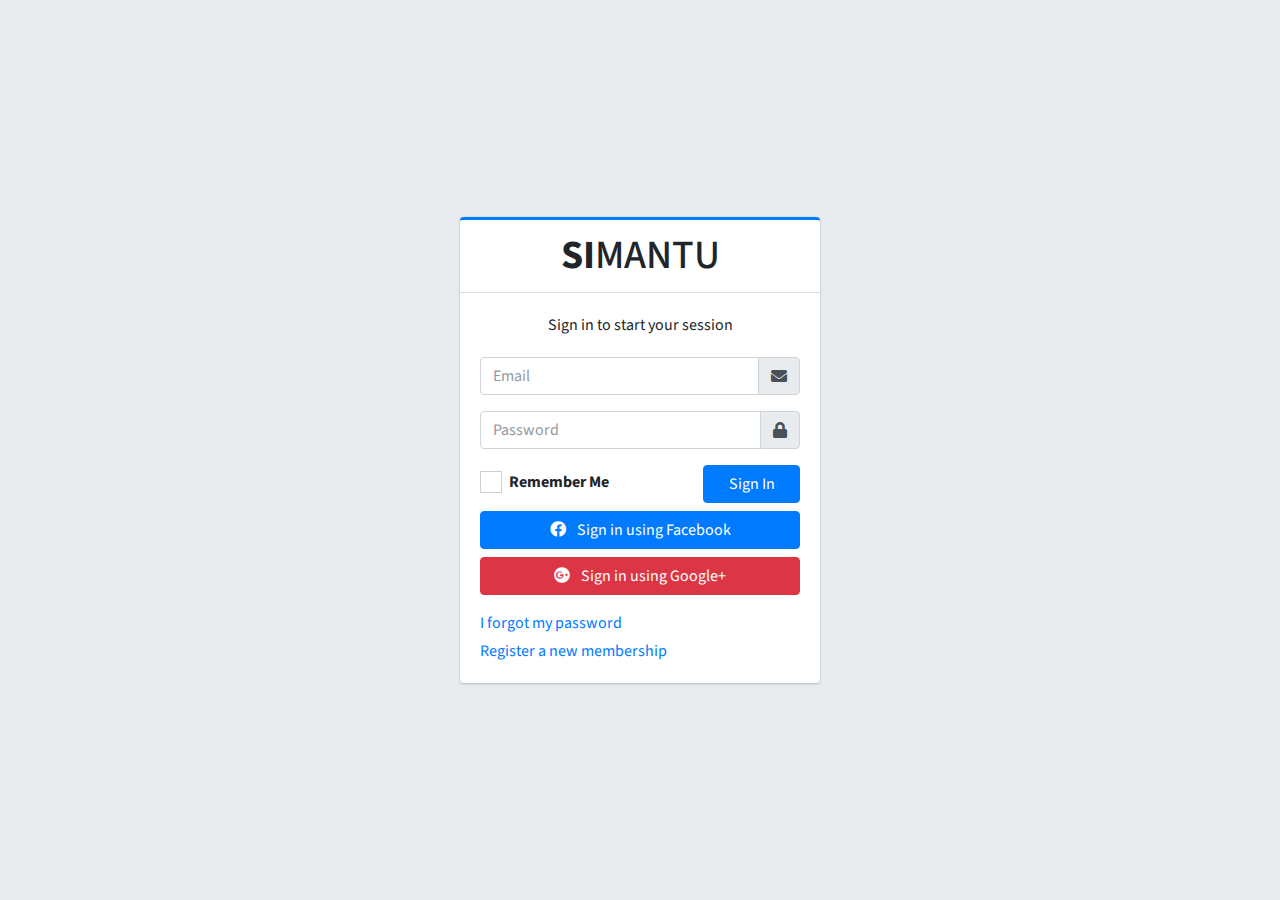
<file: Pertemuan 13/index.html>
<!DOCTYPE html>
<html lang="en">
<head>
  <meta charset="utf-8">
  <meta name="viewport" content="width=device-width, initial-scale=1">
  <title>Sistem Informasi Manajemen Tugas (Simantu) | log in</title>

  <!-- Google Font: Source Sans Pro -->
  <link rel="stylesheet" href="https://fonts.googleapis.com/css?family=Source+Sans+Pro:300,400,400i,700&display=fallback">
  <!-- Font Awesome -->
  <link rel="stylesheet" href="assets/css/fontawesome-free/css/all.min.css">
  <!-- icheck bootstrap -->
  <link rel="stylesheet" href="assets/css/icheck-bootstrap/icheck-bootstrap.min.css">
  <!-- Theme style -->
  <link rel="stylesheet" href="assets/css/icheck-bootstrap/adminlte.min.css">
</head>
<body class="hold-transition login-page">
<div class="login-box">
  <!-- /.login-logo -->
  <div class="card card-outline card-primary">
    <div class="card-header text-center">
      <a href="index.html" class="h1"><b>SI</b>MANTU</a>
    </div>
    <div class="card-body">
      <p class="login-box-msg">Sign in to start your session</p>

      <form action="dashboard.html" method="post">
        <div class="input-group mb-3">
          <input type="email" class="form-control" placeholder="Email">
          <div class="input-group-append">
            <div class="input-group-text">
              <span class="fas fa-envelope"></span>
            </div>
          </div>
        </div>
        <div class="input-group mb-3">
          <input type="password" class="form-control" placeholder="Password">
          <div class="input-group-append">
            <div class="input-group-text">
              <span class="fas fa-lock"></span>
            </div>
          </div>
        </div>
        <div class="row">
          <div class="col-8">
            <div class="icheck-primary">
              <input type="checkbox" id="remember">
              <label for="remember">
                Remember Me
              </label>
            </div>
          </div>
          <!-- /.col -->
          <div class="col-4">
            <button type="submit" class="btn btn-primary btn-block">Sign In</button>
          </div>
          <!-- /.col -->
        </div>
      </form>

      <div class="social-auth-links text-center mt-2 mb-3">
        <a href="#" class="btn btn-block btn-primary">
          <i class="fab fa-facebook mr-2"></i> Sign in using Facebook
        </a>
        <a href="#" class="btn btn-block btn-danger">
          <i class="fab fa-google-plus mr-2"></i> Sign in using Google+
        </a>
      </div>
      <!-- /.social-auth-links -->

      <p class="mb-1">
        <a href="forgot-password.html">I forgot my password</a>
      </p>
      <p class="mb-0">
        <a href="register.html" class="text-center">Register a new membership</a>
      </p>
    </div>
    <!-- /.card-body -->
  </div>
  <!-- /.card -->
</div>
<!-- /.login-box -->

<!-- jQuery -->
<script src="assets/js/jquery.min.js"></script>
<!-- Bootstrap 4 -->
<script src="assets/js/bootstrap.bundle.min.js"></script>
<!-- AdminLTE App -->
<script src="assets/js/adminlte.min.js"></script>
</body>
</html>
</file>
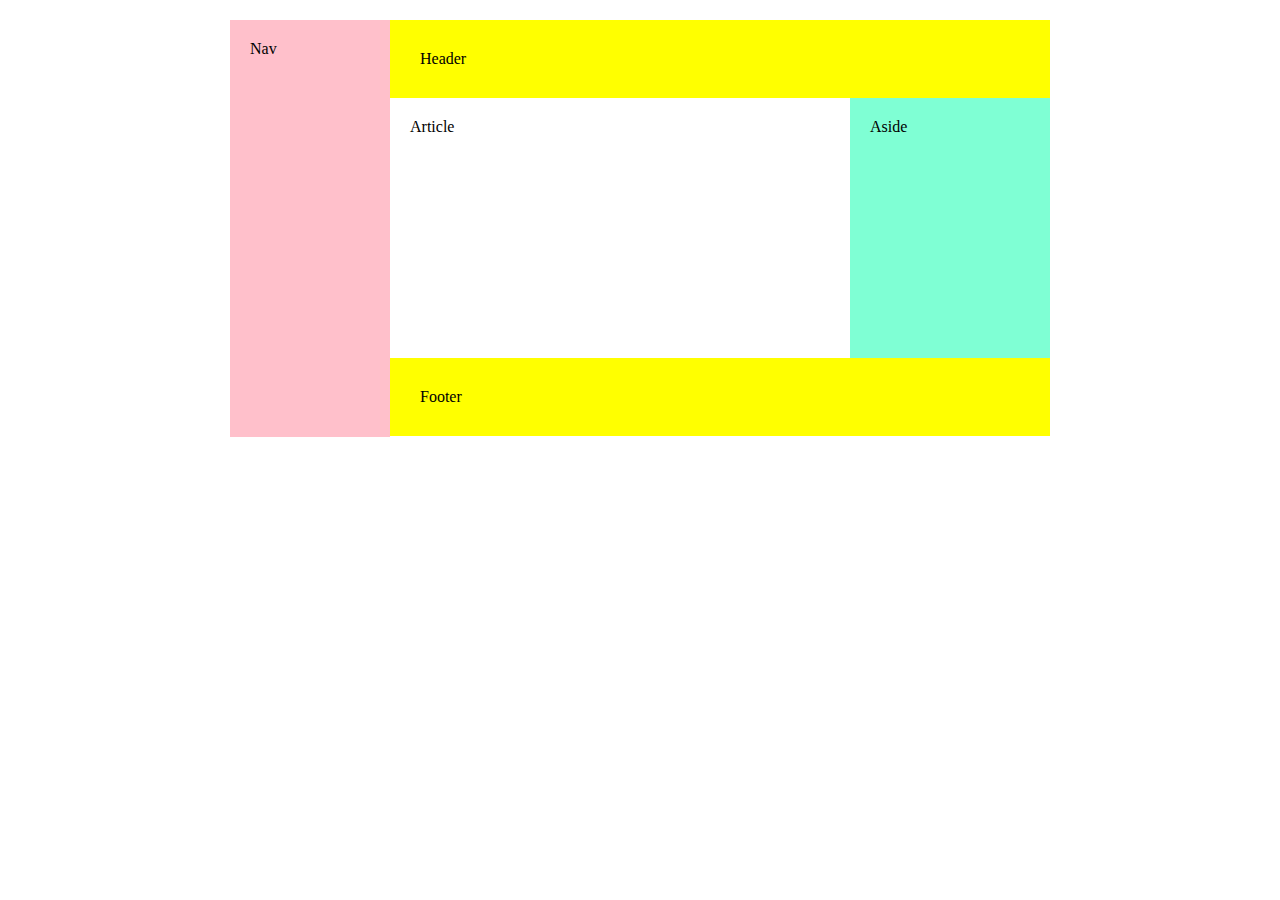
<file: Praktikum 8/fleksbox tugas.html>
<!DOCTYPE html>
<html lang="en">
<head>
  <meta charset="UTF-8">
  <meta name="viewport" content="width=device-width, initial-scale=1.0">
  <meta http-equiv="X-UA-Compatible" content="ie=edge">
  <title>PUSPITA SARI FLEXBOX A</title>
</head>


<style>
  body{
    margin: 0;
    padding: 20px;
  }
  
  .container{
    display: flex;
    justify-content: center;
  }
  
  nav {
    background-color: pink;
    padding: 20px;
    width: 120px;
    height: 377px;
  }
  
  header,footer{
    background-color: yellow;
    padding: 30px;
    width: 600px;
  }
  
  .isi{
    display: flex;
  }
  
  article{
    background-color: white;
    padding: 20px;
    width: 420px;
    height: 220px;
  }
  
  aside{
    background-color: aquamarine;
    padding: 20px;
    width: 160px;
  }
  
</style>




<body>
  <div class="container">
    <nav>Nav</nav>
    <div class="content">
      <header>Header</header>
      <div class="isi">
        <article>Article</article>
        <aside>Aside</aside>
      </div>
      <footer>Footer</footer>
    </div>
  </div>
</body>
</html>
</file>
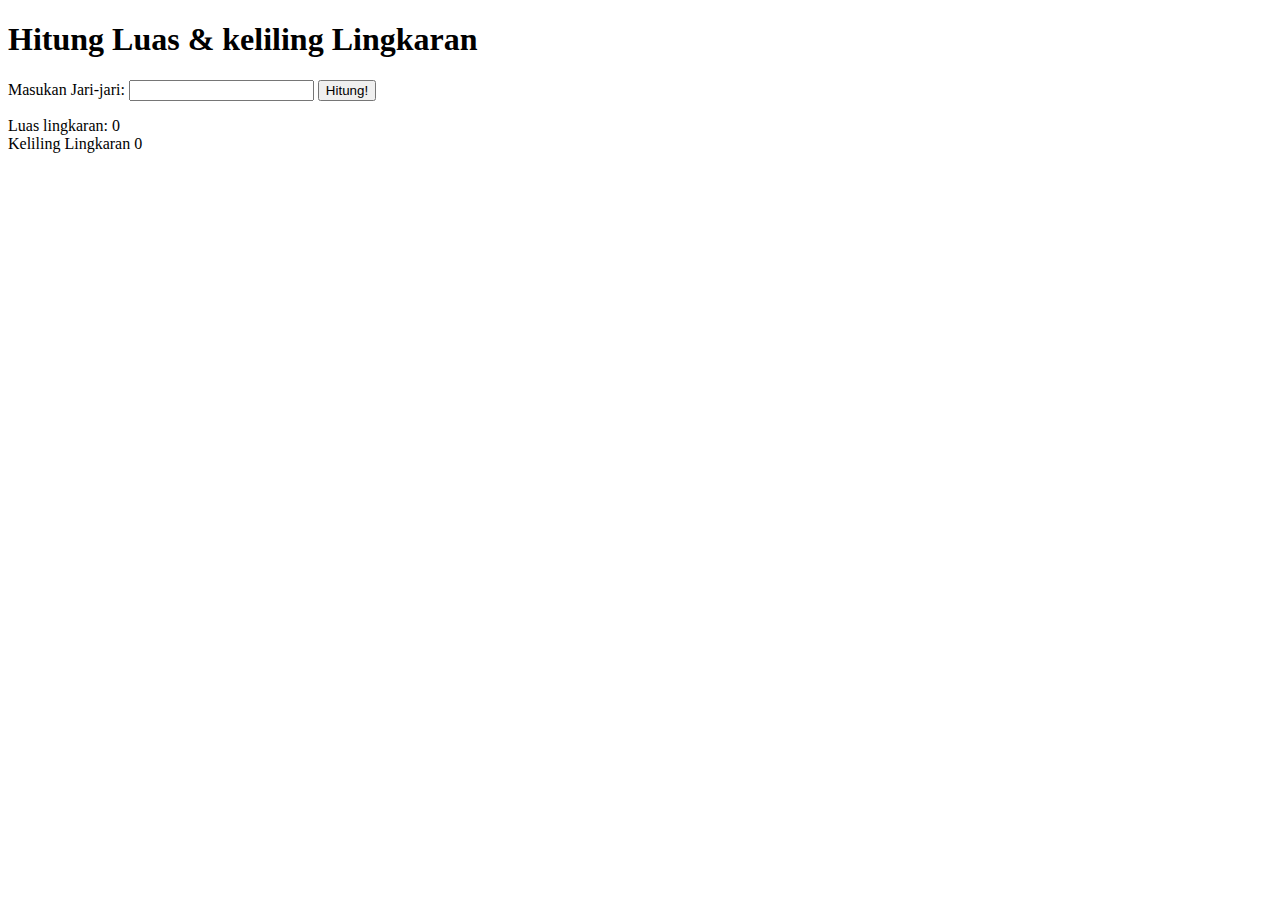
<file: Pertemuan 11/Praktikum 11/lingkaran.html>
<!DOCTYPE html>
<html lang="en">
<head>
    <meta charset="UTF-8">
    <meta name="viewport" content="width=device-width, initial-scale=1.0">
    <title>Hitung Luas & Keliling Lingkaran</title>
</head>

<body>
    <h1>Hitung Luas & keliling Lingkaran</h1>

    <div>
        <label for="jari2">Masukan Jari-jari:</label>
        <input type="number" id="jari2">
        <button onclick="hitungLingkaran()">Hitung!</button>
    </div>

    <p>
        Luas lingkaran: <span id="hasilLuas">0</span>
        <br>
        Keliling Lingkaran <span id="hasilKeliling">0</span>
    </p>

    <script>
        function hitungLingkaran() {
            let jari2 = document.getElementById("jari2").value
            const phi = 3.14

            // Hitung Luas Lingkaran
            let luas = phi * jari2 * jari2

            // Hitung Keliling lingkaran
            let keliling = 2 * phi * jari2


            console.log("Luas: " + luas)
            console.log("Keliling: " + keliling)

            let hasilLuas = document.getElementById("hasilLuas")
            let hasilKeliling = document.getElementById("hasilKeliling")

            // Isi Elemen Span dengan hasil perhitungan
            hasilLuas.innerHTML = luas
            hasilKeliling.innerHTML = keliling;
        }
    </script>
</body>
</html>
</file>
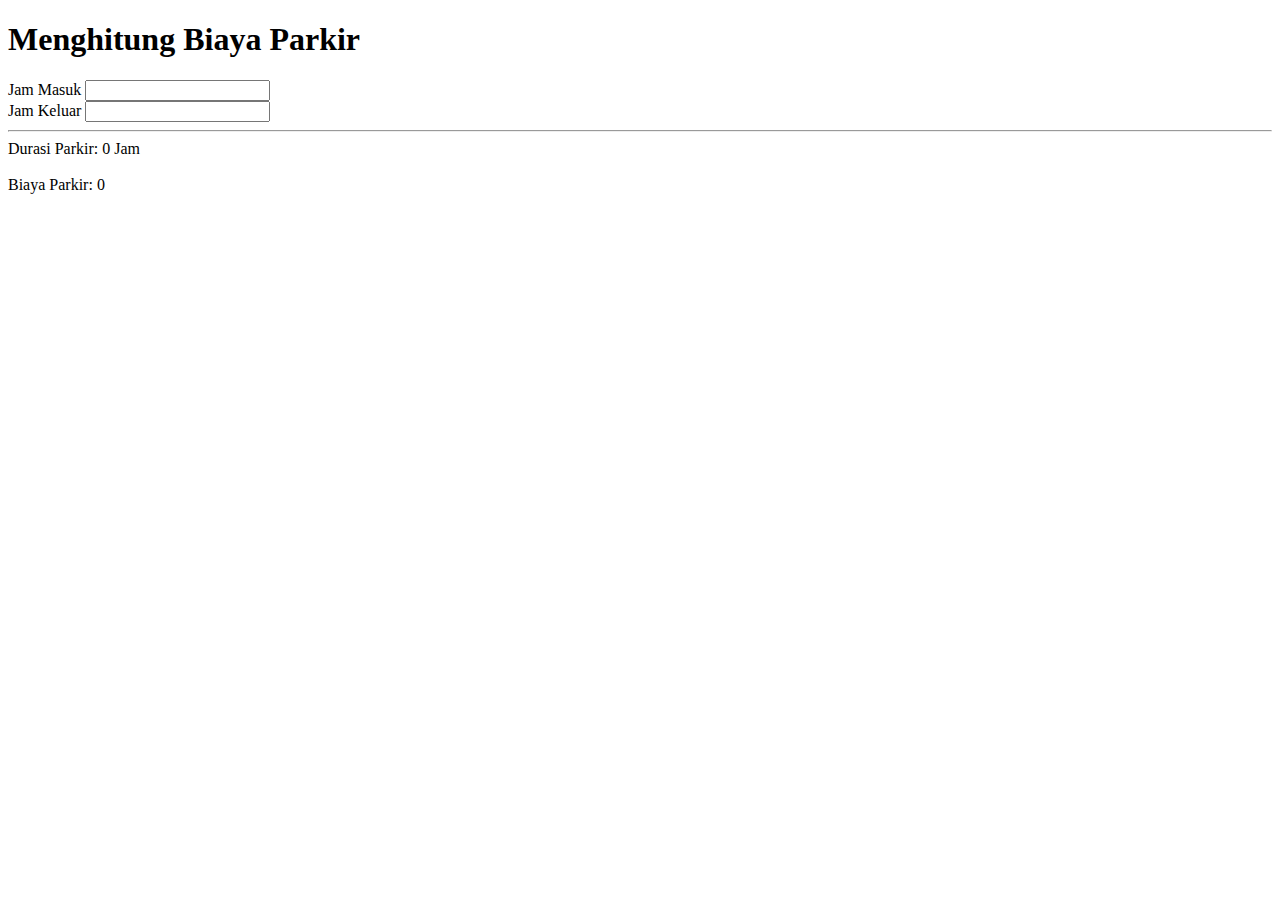
<file: Pertemuan 11/Praktikum 11/parkir.html>
<!DOCTYPE html>
<html lang="en">
<head>
    <meta charset="UTF-8">
    <meta name="viewport" content="width=device-width, initial-scale=1.0">
    <title>Menghitung Biaya Parkir</title>
</head>
<body>
    <h1>Menghitung Biaya Parkir</h1>

    <label for="masuk">Jam Masuk</label>
    <input type="number" id="masuk">
    <br>
    <label for="keluar">Jam Keluar</label>
    <input type="number" id="keluar" onchange="hitungParkir()">

    <hr>

    Durasi Parkir: <span id="hasilDurasi">0</span> Jam
    <br><br>
    Biaya Parkir: <span id="totalBiaya">0</span>

    <script src="parkir.js"></script>
</body>
</html>
</file>
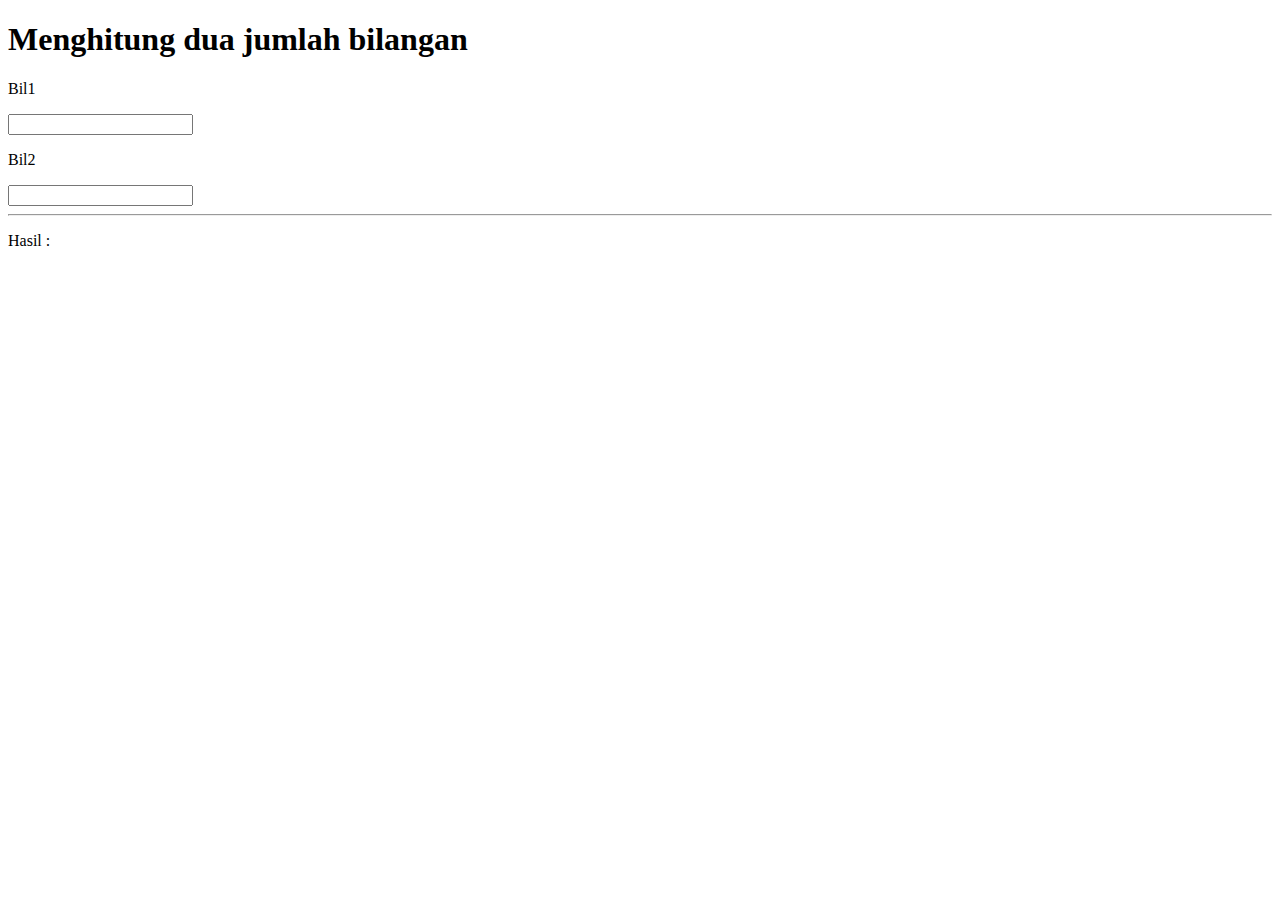
<file: Pertemuan 11/Tugas 11/bilangan.html>
<!DOCTYPE html>
<html lang="en">
<head>
    <meta charset="UTF-8">
    <meta name="viewport" content="width=device-width, initial-scale=1.0">
    <title>Menghitung Jumlah Dua Bilangan</title>
</head>
<body>

   <div>
    <h1>Menghitung dua jumlah bilangan</h1>
    <p>Bil1<span></span></p>
    <input type="number" id="bil1" oninput="penjumlahan(this.value)">
    <p>Bil2<span></span></p>
    <input type="number" id="bil2" oninput="penjumlahan(this.value)">
    <hr>
    <p>Hasil : <span id="hasil"></span></p>
   </div>

    <script>
        function penjumlahan()  { 
            const bil1 = document.getElementById('bil1').value || 0
            const bil2 = document.getElementById('bil2').value || 0

            const result = parseInt(bil1) + parseInt(bil2)
            document.getElementById('hasil').innerHTML = result
        }
    </script>

</body>
</html>
</file>
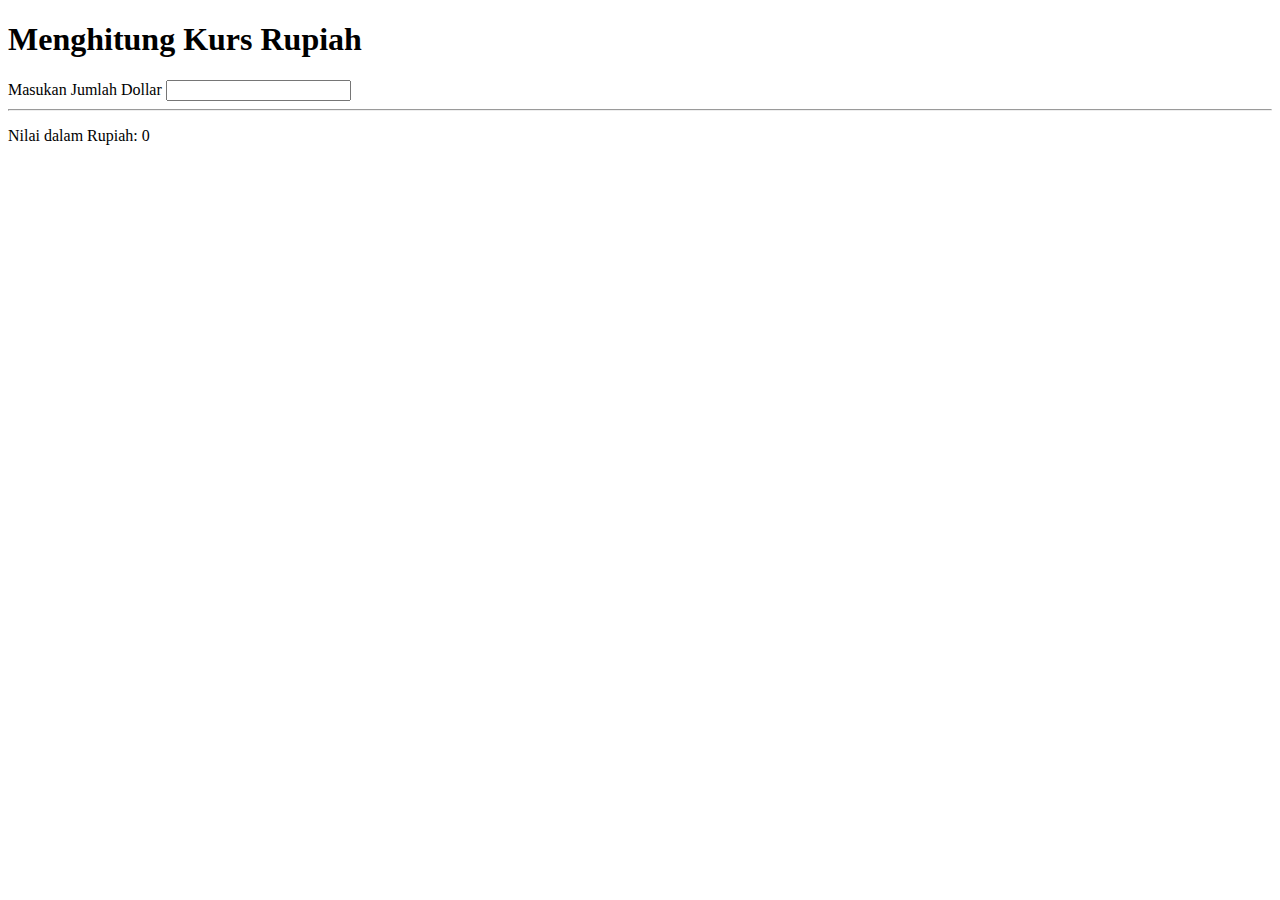
<file: Pertemuan 11/Tugas 11/kurs.html>
<!DOCTYPE html>
<html lang="en">
<head>
    <meta charset="UTF-8">
    <meta name="viewport" content="width=device-width, initial-scale=1.0">
    <title>Menghitung Kurs Rupiah</title>
</head>
<body>
    <h1>Menghitung Kurs Rupiah</h1>

    <label for="masuk">Masukan Jumlah Dollar</label>
    <input type="number" id="jumlahDollar" onchange="kursRupiah()">

    <hr>

    <p>
        Nilai dalam Rupiah: <span id="nilaiRupiah">0</span>
    </p>

    <script src="kurs.js"></script>
</body>
</html>
</file>
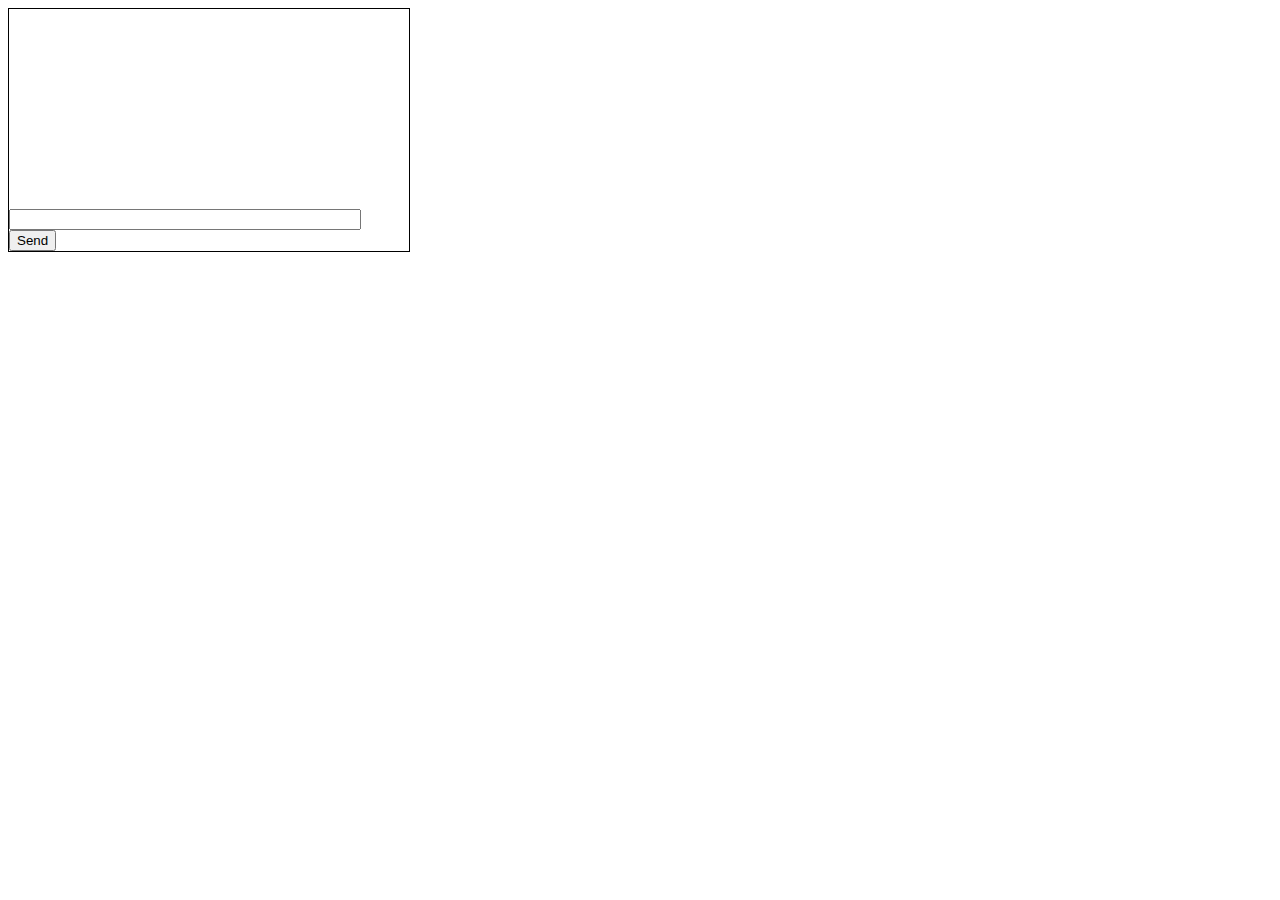
<file: Pertemuan 12/Praktikum 12/chatbox.html>
<!DOCTYPE html>
<html lang="en">
<head>
    <meta charset="UTF-8">
    <meta name="viewport" content="width=device-width, initial-scale=1.0">
    <title>Chatbox</title>
</head>
<style>
    .container{
        border: 1px solid black;
        max-width: 400px;
    }

    .box{
        height: 200px;
        overflow-y: auto;
    }

    #chat{
        width: 86%;
    }
</style>
<body>
    <div class="container">
        <div class="box" id="chatBox">

        </div>

        <div class="chat">
            <input type="text" id="chat">
            <button onclick="send()">Send</button>
        </div>
    </div>

    <script>
        function send(){
            // tangkap elemen yang dibutuhkan
            const chatBox = document.getElementById("chatBox")
            const chat = document.getElementById("chat")

            // tambahkan teks dari chat ke chatbox
            chatBox.innerHTML += chat.value +"<br>"

            // mengosongkan text dalam chat input
            chat.value = ""
        }

    </script>
</body>
</html>
</file>
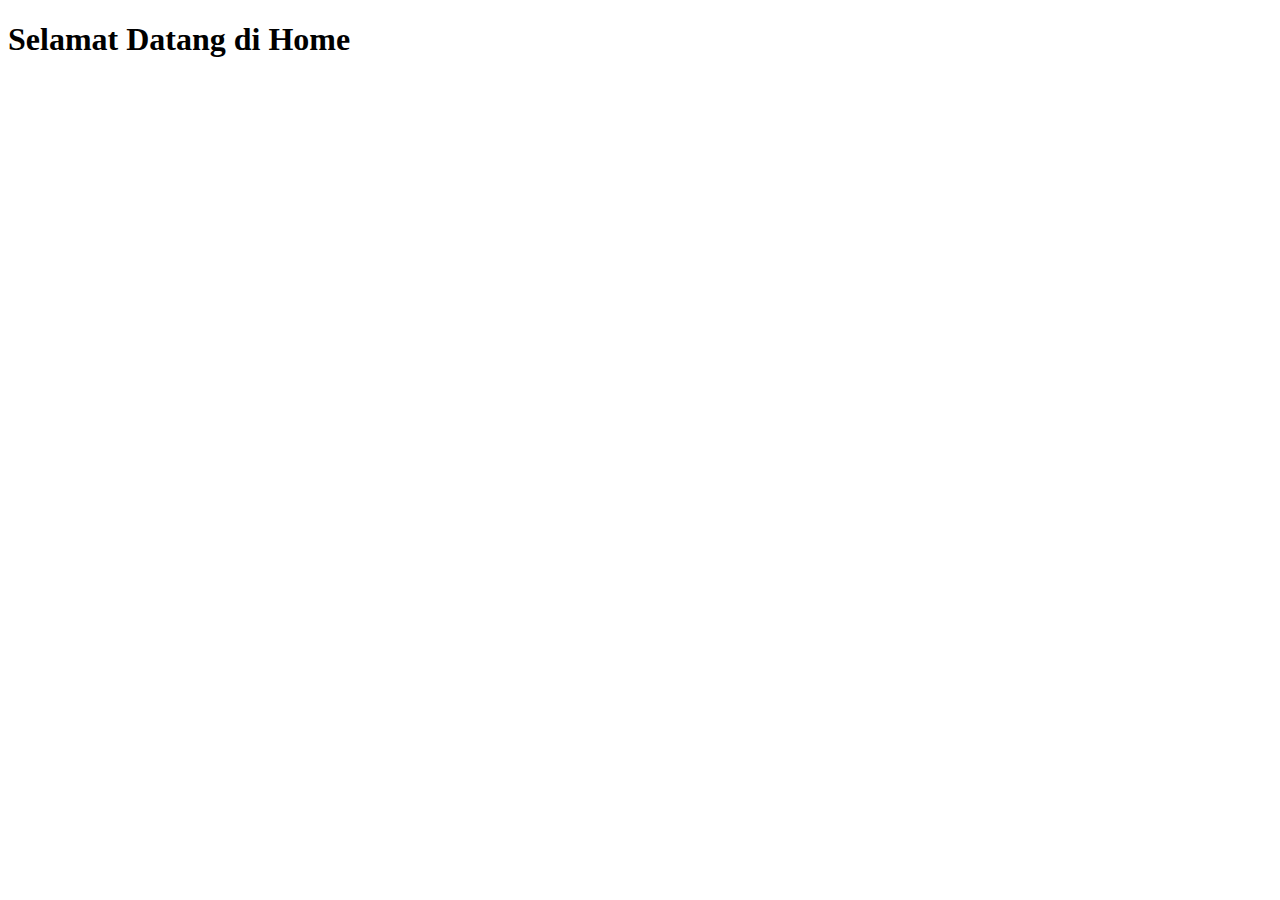
<file: Pertemuan 12/Praktikum 12/form.html>
<!DOCTYPE html>
<html lang="en">
<head>
    <meta charset="UTF-8">
    <meta name="viewport" content="width=device-width, initial-scale=1.0">
    <title></title>
</head>
<body>
    <h1>Selamat Datang di Home</h1>
</body>
</html>
</file>
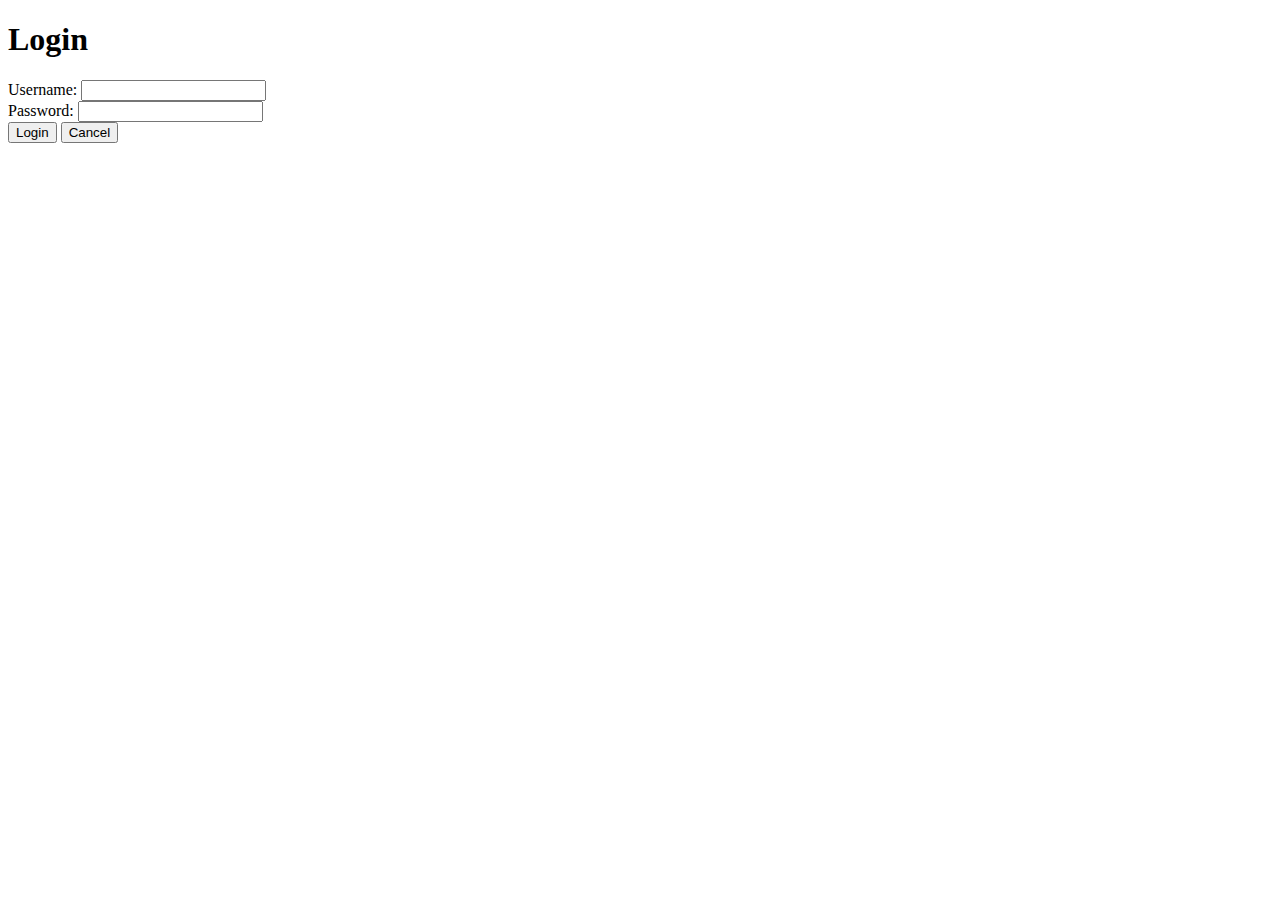
<file: Pertemuan 12/Praktikum 12/login.html>
<!DOCTYPE html>
<html lang="en">
<head>
    <meta charset="UTF-8">
    <meta name="viewport" content="width=device-width, initial-scale=1.0">
    <title>Login Page</title>
</head>
<body>
    <h1>Login</h1>
    <form action="form.html" id="form">
        <div>
            <label for="username">Username:</label>
            <input type="text" id="username" name="username" required>
        </div>
        <div>
            <label for="password">Password:</label>
            <input type="text" id="password" name="password" required>
        </div>
        <button type="submit" onclick="login()">Login</button>
        <button type="reset">Cancel</button>
    </form>

    <script src="otentikasi.js"></script>
</body>
</html>
</file>
